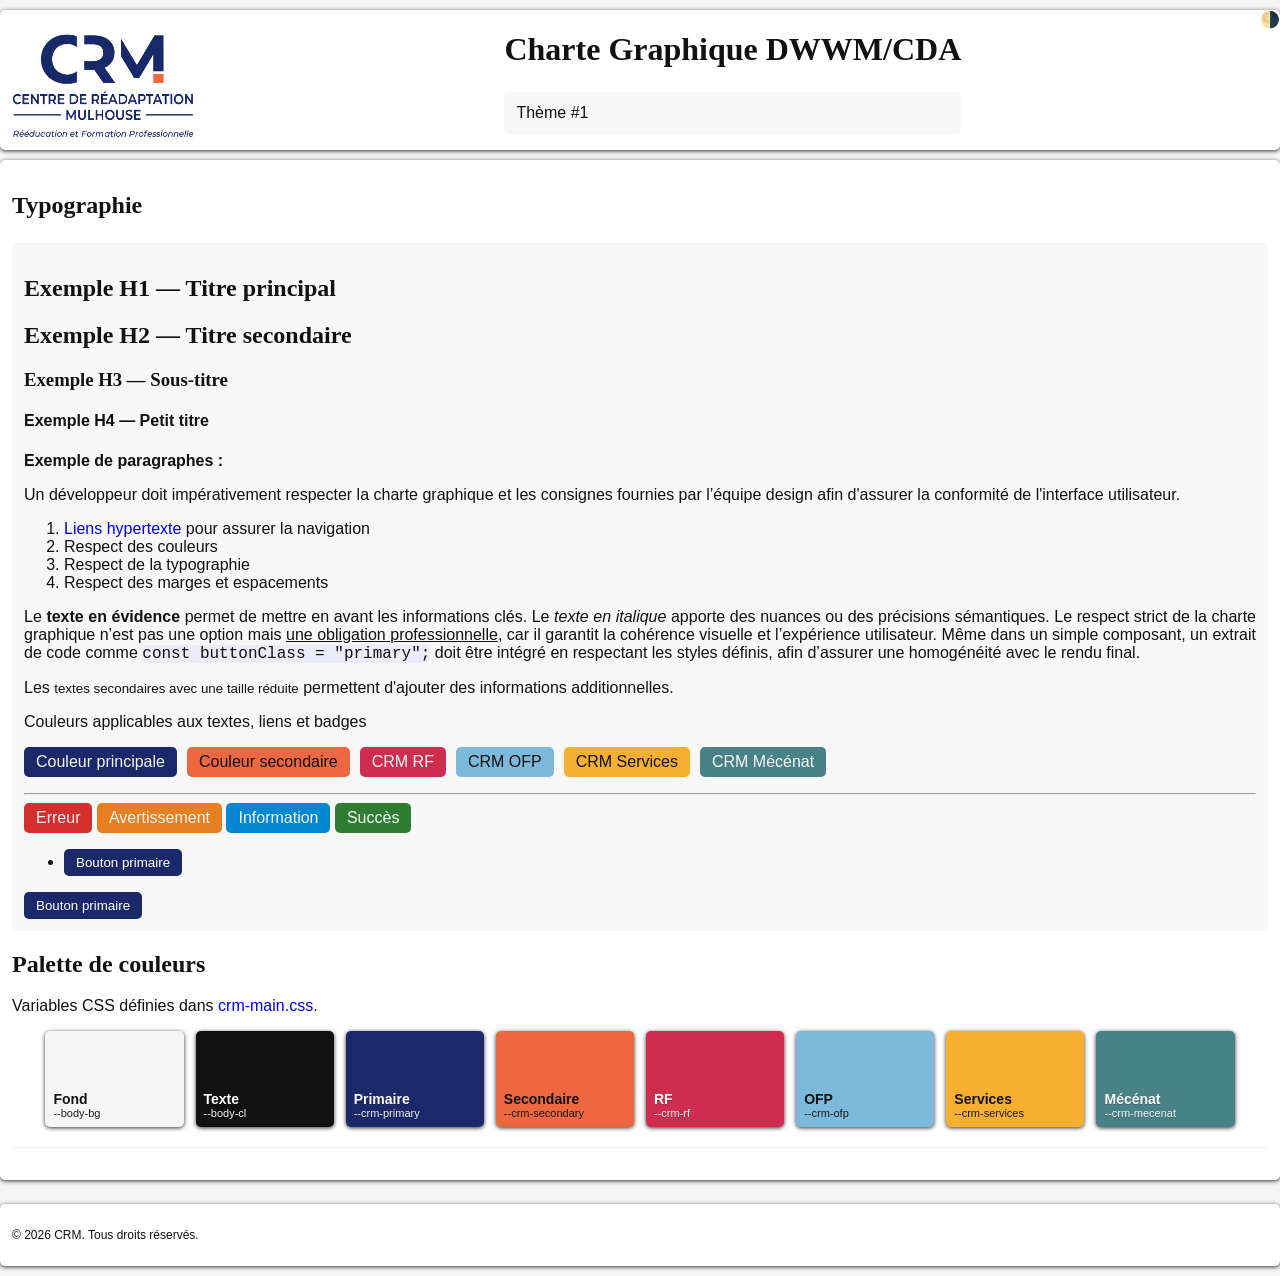
<file: docs/ui.html>
<!DOCTYPE html>
<html lang="en">
<head>
    <meta charset="UTF-8">
    <meta name="viewport" content="width=device-width, initial-scale=1.0">
    <title>Charte Graphique DWWM/CDA</title>
    <!-- <link rel="stylesheet" href="./css/font-awesome.css"> -->
    <link rel="stylesheet" href="./css/crm-main.css">
    <link rel="stylesheet" href="./css/crm-theme-1.css">
    <script src="./js/crm-main.js" defer></script>
</head>
<body>
    <header class="header">
        <img src="./logo/crm-logo.png" alt="Logo CRM" style="height:128px; margin-top:1.2rem;">
        <hgroup>
            <h1>Charte Graphique DWWM/CDA</h1>
            <p class="demo">Thème #1</p>
        </hgroup>
        <a id="theme" href="#">🌗</a>
    </header>   
    <main>
        <div class="container">
            <section>
                <h2>Typographie</h2>
                <div class="demo">
                    <h1>Exemple H1 — Titre principal</h1>
                    <h2>Exemple H2 — Titre secondaire</h2>
                    <h3>Exemple H3 — Sous-titre</h3>
                    <h4>Exemple H4 — Petit titre</h4>
                    <p><strong>Exemple de paragraphes :</strong></p>
                    <p>Un développeur doit impérativement respecter la charte graphique et les consignes fournies par l’équipe design afin d'assurer la conformité de l'interface utilisateur.
                    </p>
                    <ol>
                        <li><a href="#">Liens hypertexte</a> pour assurer la navigation</li>
                        <li>Respect des couleurs</li>
                        <li>Respect de la typographie</li>
                        <li>Respect des marges et espacements</li>
                    </ol>
                    <p>Le <strong>texte en évidence</strong> permet de mettre en avant les informations clés. Le <i>texte en italique</i> apporte des nuances ou des précisions sémantiques. 
                        Le respect strict de la charte graphique n’est pas une option mais <u>une obligation professionnelle</u>, car il garantit la cohérence visuelle et l’expérience utilisateur. 
                        Même dans un simple composant, un extrait de code comme <code>const buttonClass = "primary";</code> doit être intégré en respectant les styles définis, afin d’assurer une homogénéité avec le rendu final.</p>
                    <p>Les <small>textes secondaires avec une taille réduite</small> permettent d'ajouter des informations additionnelles.</p>
                    <p>Couleurs applicables aux textes, liens et badges</p>
                    <p style="display:flex; flex-wrap: wrap; gap: 1rem;">
                        <span class="badge primary">Couleur principale</span>
                        <span class="badge secondary">Couleur secondaire</span>
                        <span class="badge rf">CRM RF</span>
                        <span class="badge ofp">CRM OFP</span>
                        <span class="badge services">CRM Services</span>
                        <span class="badge mecenat">CRM Mécénat</span><hr>
                        <span class="badge error">Erreur</span>
                        <span class="badge warning">Avertissement</span>
                        <span class="badge info">Information</span>
                        <span class="badge success">Succès</span>
                    </p>
                    <ul>
                        <li><button class="btn primary">Bouton primaire</button></li>
                    </ul>
                    <button class="btn">Bouton primaire</button>
                </div>
            </section>

            <section>
                <h2>Palette de couleurs</h2>
                <p>Variables CSS définies dans <a href="./css/crm-main.css">crm-main.css</a>.</p>
                <div class="palette" aria-label="Palette de couleurs">
                    <div class="swatch" style="background:var(--body-bg)">
                        <div class="name">Fond</div>
                        <div class="var">--body-bg</div>
                    </div>
                    <div class="swatch dark" style="background:var(--body-cl)">
                        <div class="name">Texte</div>
                        <div class="var">--body-cl</div>
                    </div>
                    <div class="swatch dark" style="background:var(--crm-primary);">
                        <div class="name">Primaire</div>
                        <div class="var">--crm-primary</div>
                    </div>
                    <div class="swatch" style="background:var(--crm-secondary)">
                        <div class="name">Secondaire</div>
                        <div class="var">--crm-secondary</div>
                    </div>
                    <div class="swatch dark" style="background:var(--crm-rf)">
                        <div class="name">RF</div>
                        <div class="var">--crm-rf</div>
                    </div>
                    <div class="swatch" style="background:var(--crm-ofp)">
                        <div class="name">OFP</div>
                        <div class="var">--crm-ofp</div>
                    </div>
                    <div class="swatch" style="background:var(--crm-services)">
                        <div class="name">Services</div>
                        <div class="var">--crm-services</div>
                    </div>
                    <div class="swatch dark" style="background:var(--crm-mecenat)">
                        <div class="name">Mécénat</div>
                        <div class="var">--crm-mecenat</div>
                    </div>
                </div>
            </section>

            <div class="hr" role="separator"></div>

            
        </div>
    </main>
    <footer class="footer">
        <p>&copy; 2026 CRM. Tous droits réservés.</p>
    </footer>
</body>
</html>
</file>
<file: docs/css/crm-main.css>
:root {
    --dark: #111111;
    --light: #F5F5F5;
    /* MODE CLAIR (Par défaut) */
    --body-bg: #F5F5F5;
    --body-cl: #111111;
    --surface-bg: #FFFFFF;   /* Fond des cartes et éléments d'interface */

    /* Couleurs du thème CRM */
    --crm-primary: #1b296a;
    --crm-secondary: #ed6840;
    --crm-rf: #cf2d4f;
    --crm-ofp: #7db9da;
    --crm-services: #f6af2e;
    --crm-mecenat: #488287;

    /* Couleurs d'état / Événements */
    --crm-error: #d32f2f;
    --crm-warning: #e67e22;
    --crm-info: #0288d1;
    --crm-success: #2e7d32;

    /* Polices */
    --crm-txt-header: Georgia, serif;
    --crm-txt-body: Verdana, Geneva, Tahoma, sans-serif;

    /* Style */
    --border-radius: .5rem;
}

@media (prefers-color-scheme: dark) {
    :root {
        /* MODE SOMBRE (Automatique) */

        --body-bg: #121212;      /* Fond sombre */
        --body-cl: #E0E0E0;      /* Texte gris très clair (évite le blanc pur agressif) */
        --surface-bg: #1E1E1E;   /* Fond des cartes plus clair que le body pour le relief */

    }
}

body.alt {
    --body-bg: #111111;
    --body-cl: #F5F5F5;
    --surface-bg: #1E1E1E; 
}

@media print {
    body, body.alt {
        --body-bg: #F5F5F5;
        --body-cl: #111111;
    }
    body > header nav {
        display: none;
    }
}




* {
    box-sizing: border-box;
    border-radius: var(--border-radius)
}

html {
    font-size: 62.5%;
}

body {
    margin: 0;
    padding: 0;
    min-height: 100vh;
    font-size: 1.6rem;
    font-family: var(--crm-txt-body);
    background: var(--body-bg);
    color: var(--body-cl);
}

h1, h2, h3 {
    font-family: var(--crm-txt-header);
}

a {
    text-decoration: none;
}

a:hover {
    
}

input, button, textarea {
    font-family: var(--crm-txt-body);
}
</file>
<file: docs/css/crm-theme-1.css>
.header, main, footer {
    background-color: var(--surface-bg);
    width: 1280px;
    margin: 1rem auto;
    box-shadow: 0 1px 4px rgba(0, 0, 0, .8);
    border-radius: .5rem;
}

.header {
    display: flex;
    align-items: stretch;
    justify-content: space-between;
}

.footer {
    text-align: center;
    padding: 1.2rem;
    font-size: 1.2rem;
    color: var(--body-cl);
}

.container {
    max-width: 100%;
    margin: 1rem auto 2.4rem auto;
    padding: 1.2rem;
}

/* TEXTE */

p {
    text-align: justify;
}

/* COULEURS */

.badge {
    display: inline-block;
    padding: .6rem 1.2rem;
}

.primary {
    background-color: var(--crm-primary);
    color: var(--light);
}

.secondary {
    background-color: var(--crm-secondary);
    color: var(--dark);
}

.rf {
    background-color: var(--crm-rf);
    color: var(--light);
}

.ofp {
    background-color: var(--crm-ofp);
    color: var(--dark);
}

.services {
    background-color: var(--crm-services);
    color: var(--dark);
}

.mecenat {
    background-color: var(--crm-mecenat);
    color: var(--light);
}


.error {
    background-color: var(--crm-error);
    color: var(--light);
}
.warning {
    background-color: var(--crm-warning);
    color: var(--light);
}
.info {
    background-color: var(--crm-info);
    color: var(--light);
}
.success {
    background-color: var(--crm-success);
    color: var(--light);
}

/* BOUTONS */

.btn {
    background: var(--crm-primary);
    color: #fff;
    border: 0;
    padding: 0.6rem 1.2rem;
    border-radius: var(--border-radius);
    cursor: pointer;
    transition: background 0.3s;
}

.btn:hover {
    background: var(--crm-secondary);
}

.btn.outline {
    background: transparent;
    color: var(--crm-primary);
    border: 1px solid var(--crm-primary);
}

.btn.secondary {
    background:var(--crm-secondary); 
}

/* BLOCS DE CODE */

code {
    background-color: #CCCCFF44;
}




.palette {
    display: flex;
    justify-content: center;
    flex-wrap: wrap;
    gap: 1.2rem;
}

.swatch {
    width: 11%;
    height: 96px;
    border-radius: var(--border-radius);
    box-shadow: 0 1px 4px rgba(0, 0, 0, .8);
    display: flex;
    flex-direction: column;
    justify-content: flex-end;
    padding: 0.8rem;
    color: var(--body-cl);
}

.swatch.dark {
    color: #fff;
    text-shadow: 0 1px 0 rgba(0, 0, 0, .2);
}

.swatch .name {
    font-weight: 700;
    font-size: 1.4rem;
}

.swatch .var {
    font-size: 1.1rem;
    opacity: .95;
}

.demo {
    margin-top: 2.4rem;
    background: rgba(0, 0, 0, 0.03);
    padding: 1.2rem;
    border-radius: var(--border-radius);
}

.hr {
    height: 1px;
    background: rgba(0, 0, 0, 0.06);
    margin: 2rem 0;
}
</file>
